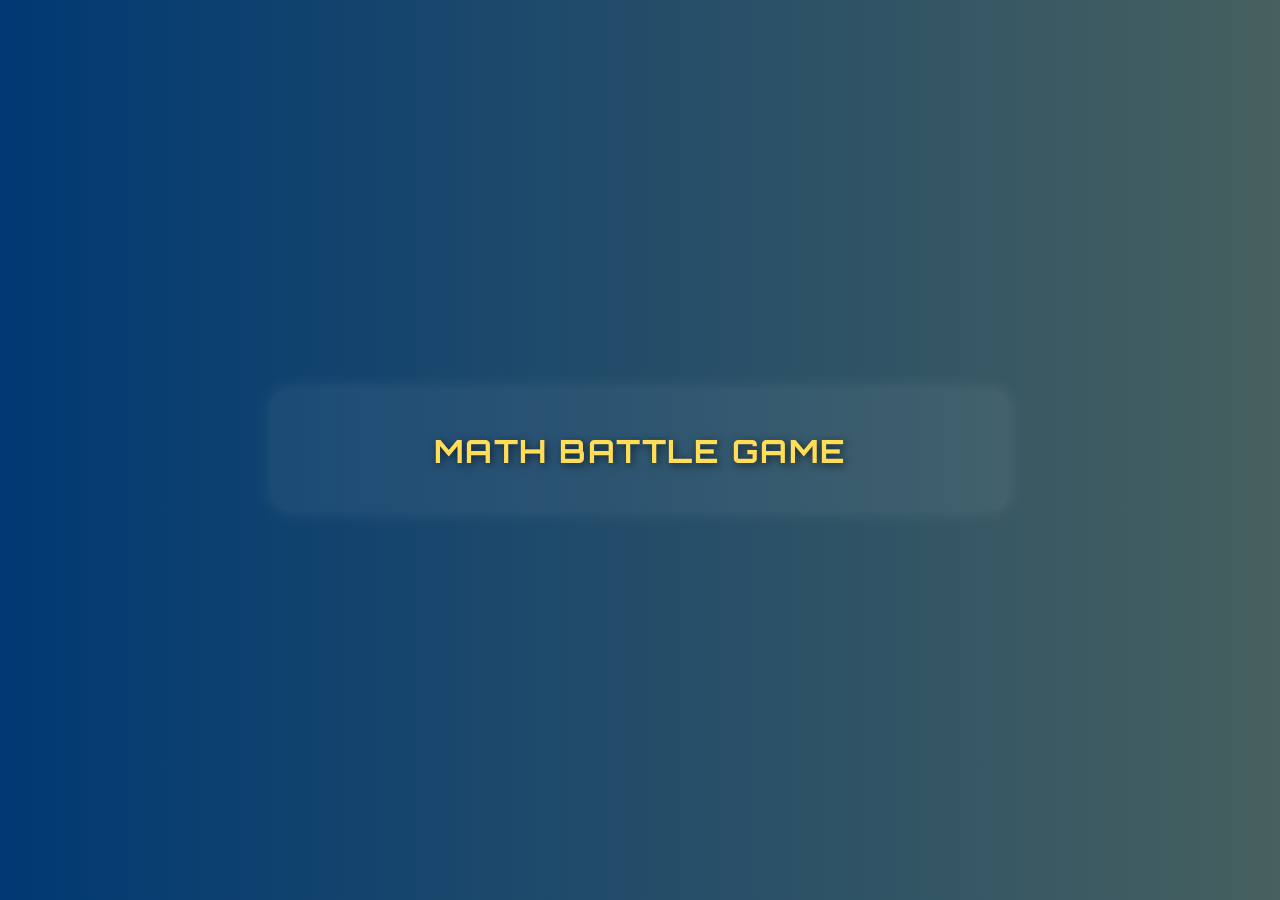
<file: index.html>
<!DOCTYPE html>
<html lang="en">
<head>
  <meta charset="UTF-8">
  <meta name="viewport" content="width=device-width, initial-scale=1.0">
  <title>Math Battle Game</title>
  <link href="https://fonts.googleapis.com/css2?family=Poppins:wght@700&family=Orbitron:wght@600&display=swap" rel="stylesheet">
  <style>
    body {
      margin: 0;
      padding: 0;
      height: 100vh;
      font-family: 'Poppins', sans-serif;
      background: linear-gradient(270deg, #003973, #d4af37, #003973);
      background-size: 600% 600%;
      animation: gradientBG 20s ease infinite;
      color: white;
      overflow: hidden;
      position: relative;
      display: flex;
      justify-content: center;
      align-items: center;
      flex-direction: column;
      text-align: center;
    }
    @keyframes gradientBG {
      0% {background-position: 0% 50%;}
      50% {background-position: 100% 50%;}
      100% {background-position: 0% 50%;}
    }
    .background {
      position: absolute;
      top: 0;
      left: 0;
      width: 100%;
      height: 100%;
      background: inherit;
      z-index: 1;
      transition: filter 1s ease;
    }
    .background.blurred {
      filter: blur(8px);
    }
    .container {
      position: relative;
      z-index: 2;
      text-align: center;
      padding: 20px;
      width: 90%;
      max-width: 700px;
      margin: auto;
      opacity: 0;
      transform: scale(0.8);
      transition: opacity 1.5s ease, transform 1.5s ease;
      background: rgba(255, 255, 255, 0.05);
      border-radius: 20px;
      box-shadow: 0 0 20px rgba(255, 255, 255, 0.1);
    }
    .show {
      opacity: 1;
      transform: scale(1);
    }
    h1, h2, .countdown-number {
      margin-bottom: 20px;
      text-transform: uppercase;
      letter-spacing: 1.5px;
      text-shadow: 2px 2px 8px rgba(0, 0, 0, 0.6);
      color: #ffdd57;
      font-family: 'Orbitron', sans-serif;
    }
    .countdown-number {
      font-size: 5em;
      animation: pop 0.6s ease forwards;
    }
    @keyframes pop {
      0% { transform: scale(0); opacity: 0; }
      50% { transform: scale(1.5); opacity: 1; }
      100% { transform: scale(1); opacity: 1; }
    }
    .start-btn, .answer-btn {
      padding: 14px 30px;
      font-size: 1.2em;
      font-weight: bold;
      border: none;
      border-radius: 30px;
      background: linear-gradient(to right, #ffd700, #ffa500);
      color: #1e3c72;
      cursor: pointer;
      margin: 10px;
      transition: transform 0.3s ease, box-shadow 0.3s ease;
    }
    .start-btn:hover, .answer-btn:hover {
      transform: scale(1.05);
      box-shadow: 0 0 15px #ffd700;
    }
    #question-img {
      width: 100%;
      max-width: 500px;
      border-radius: 20px;
      margin: 20px 0;
      opacity: 0;
      transition: opacity 1s ease;
      box-shadow: 0 0 15px rgba(255,255,255,0.3);
    }
    .fade-in {
      opacity: 1 !important;
    }
    .result-message {
      position: absolute;
      top: 50%;
      left: 50%;
      transform: translate(-50%, -50%) scale(0);
      background: rgba(255, 255, 255, 0.9);
      color: #1e3c72;
      font-size: 2em;
      padding: 20px 40px;
      border-radius: 20px;
      font-weight: bold;
      animation: pop-result 1s forwards;
      z-index: 5;
    }
    @keyframes pop-result {
      0% { transform: translate(-50%, -50%) scale(0); opacity: 0; }
      50% { transform: translate(-50%, -50%) scale(1.2); opacity: 1; }
      100% { transform: translate(-50%, -50%) scale(1); opacity: 1; }
    }
    @media (max-width: 600px) {
      h1, h2, .countdown-number {
        font-size: 1.8em;
      }
      .container {
        padding: 15px;
      }
    }
  </style>
</head>
<body>
  <div class="background" id="background"></div>
  <div class="container" id="main-screen">
    <h1>Math Battle Game</h1>
  </div>
  <script>
  const container = document.getElementById('main-screen');
  const background = document.getElementById('background');

  const questions = [
    { img: 'https://i.postimg.cc/Y2TsCsMR/Screenshot-2025-04-21-212831.png', text: '', choices: ['v³ + 10v² + 75v + 125', 'v³ + 15v² + 70v + 100', 'v³ + 15v² + 75v + 125'], correct: 'C' },
    { img: 'https://i.postimg.cc/MK9L7pS6/Screenshot-2025-04-21-230153.png', text: '', choices: ['81y⁴ + 216y³x + 216y²x² + 96yx³ + 16x⁴', '81y⁴ + 216y³x + 200y²x² + 90yx³ + 16x⁴', '81y⁴ + 200y³x + 216y²x² + 96yx³ + 12x⁴'], correct: 'A' },
    { img: 'https://i.postimg.cc/2jLnSKN7/Screenshot-2025-04-21-230204.png', text: '', choices: ['1 + 6u + 18u² + 27u³', '1 + 9u + 27u² + 27u³', '1 + 9u + 24u² + 30u³'], correct: 'B' },
    { img: 'https://i.postimg.cc/vBFbLTDB/Screenshot-2025-04-21-230212.png', text: '', choices: ['125y³ - 75y² + 15y - 1', '125y³ - 70y² + 10y - 1', '125y³ - 75y² + 10y + 1'], correct: 'A' },
    { img: 'https://i.postimg.cc/65DjQvPy/Screenshot-2025-04-21-230220.png', text: '', choices: ['256 - 256v + 90v² - 12v³ + v⁴', '256 - 240v + 96v² - 16v³ + v⁴', '256 - 256v + 96v² - 16v³ + v⁴'], correct: 'C' },
    { img: 'https://i.postimg.cc/hGM1Vz28/Screenshot-2025-04-22-224439.png', text: '', choices: ['(k + 1)(3(k + 1) + 1) / 2', '(k + 1)(3(k + 1) - 1) / 2', '(k + 1)(3k + 1) / 2'], correct: 'B' },
    { img: 'https://i.postimg.cc/zGGC8XzV/Screenshot-2025-04-22-230709.png', text: '', choices: ['(8k³ + 28k² + 36k + 15) / 3', '(8k³ + 30k² + 35k + 17) / 3', '(8k³ + 30k² + 37k + 15) / 3'], correct: 'C' },
    { img: 'https://i.postimg.cc/V6mLP5wh/Screenshot-2025-04-22-231221.png', text: '', choices: ['((n + 1)(n + 2)(2n + 3)) / 6', '((n + 1)(n + 2)(2n + 2)) / 6', '((n + 1)(n + 3)(2n + 3)) / 6'], correct: 'A' },
    { img: 'https://i.postimg.cc/FsdfZdHb/Screenshot-2025-04-22-232640.png', text: '', choices: ['aₙ = 2n - 5', 'aₙ = 3n - 5', 'aₙ = 3n - 3'], correct: 'B' },
    { img: 'https://i.postimg.cc/4NfGfjrY/Screenshot-2025-04-22-233411.png', text: '', choices: ['aₙ = (n + 1) / (4n - 1)', 'aₙ = (n + 1) / (4n + 1)', 'aₙ = (n - 1) / (4n - 1)'], correct: 'A' },
    { img: 'https://i.postimg.cc/XJbh2CWr/Screenshot-2025-04-22-233739.png', text: '', choices: ['aₙ = (-1)ⁿ · 2ⁿ', 'aₙ = (-1)ⁿ⁺¹ · 2ⁿ⁻¹', 'aₙ = (-1)ⁿ · 2ⁿ⁻¹'], correct: 'C' },
    { img: 'https://i.postimg.cc/v897YNWw/Screenshot-2025-04-22-234130.png', text: '', choices: ['aₙ = n / (n² + 1)', 'aₙ = n / (n² - 1)', 'aₙ = n / (n + 1)'], correct: 'A' },
    { img: 'https://i.postimg.cc/RZ1bW0K9/Screenshot-2025-04-22-234636.png', text: '', choices: ['7056x¹⁵y¹⁰', '8064x¹⁴y¹⁰', '8064x¹⁵y¹⁰'], correct: 'C' }
  ];

  function shuffle(array) {
    for (let i = array.length - 1; i > 0; i--) {
      const j = Math.floor(Math.random() * (i + 1));
      [array[i], array[j]] = [array[j], array[i]];
    }
    return array;
  }

  const shuffledQuestions = shuffle([...questions]);
  let currentQuestion = 0;
  let score = 0;

  window.onload = () => {
    container.classList.add('show');
    setTimeout(() => {
      background.classList.add('blurred');
      container.innerHTML = '<h2>Let\'s test your knowledge, are you ready?</h2>' + '<button class="start-btn" onclick="startGame()">Start</button>';
      container.classList.remove('show');
      setTimeout(() => container.classList.add('show'), 100);
    }, 4000);
  };

  function startGame() {
    currentQuestion = 0;
    score = 0;
    container.classList.remove('show');
    setTimeout(() => showCountdown(), 500);
  }

  function showCountdown() {
    let countdownNumbers = ['3', '2', '1', 'GO!'];
    let i = 0;
    const countdownInterval = setInterval(() => {
      if (i >= countdownNumbers.length) {
        clearInterval(countdownInterval);
        startQuestion();
        return;
      }
      container.innerHTML = `<div class='countdown-number'>${countdownNumbers[i]}</div>`;
      container.classList.remove('show');
      setTimeout(() => container.classList.add('show'), 50);
      i++;
    }, 1000);
  }

  function startQuestion() {
    background.classList.remove('blurred');
    const q = shuffledQuestions[currentQuestion];
    container.innerHTML = '';
    if (q.img) container.innerHTML += `<img id="question-img" src="${q.img}" alt="Question" class="fade-in">`;
    else if (q.text) container.innerHTML += `<h2>${q.text}</h2>`;
    container.innerHTML += `
      <div>
        <button class="answer-btn" onclick="checkAnswer('A')">A) ${q.choices[0]}</button>
        <button class="answer-btn" onclick="checkAnswer('B')">B) ${q.choices[1]}</button>
        <button class="answer-btn" onclick="checkAnswer('C')">C) ${q.choices[2]}</button>
      </div>
    `;
  }

  function checkAnswer(choice) {
    let q = shuffledQuestions[currentQuestion];
    const result = document.createElement('div');
    result.className = 'result-message';
    const isCorrect = choice === q.correct;
    if (isCorrect) score++;
    result.textContent = isCorrect ? '✅ Correct!' : '❌ Wrong! Try again!';
    document.body.appendChild(result);
    setTimeout(() => {
      result.remove();
      if (isCorrect) {
        currentQuestion++;
        if (currentQuestion < shuffledQuestions.length) {
          background.classList.add('blurred');
          showCountdown();
        } else {
          container.innerHTML = `
            <div style="animation: boom 1.5s ease forwards;">
              <h2 style="font-size: 2.5em; color: #ffdd57; animation: pop-result 0.6s ease forwards;">🎉 You completed the battle! 🎉</h2>
              <h3 style="font-size: 2em; margin-top: 10px;">Your Score: ${score} / ${shuffledQuestions.length}</h3>
              <p style="font-size: 1.2em; margin-top: 5px; color: #cceeff;">You're a Math Warrior now! ⚔️</p>
              <button class='start-btn' onclick='startGame()'>Play Again</button>
            </div>
            <canvas id="confetti-canvas" style="position: fixed; top: 0; left: 0; width: 100%; height: 100%; pointer-events: none;"></canvas>`;
          setTimeout(() => launchConfetti(), 100);
        }
      }
    }, 2000);
  }

  function launchConfetti() {
    const canvas = document.getElementById('confetti-canvas');
    const ctx = canvas.getContext('2d');
    canvas.width = window.innerWidth;
    canvas.height = window.innerHeight;
    const confetti = Array.from({ length: 150 }, () => ({
      x: Math.random() * canvas.width,
      y: Math.random() * canvas.height,
      r: Math.random() * 6 + 4,
      d: Math.random() * 150 + 150,
      color: `hsl(${Math.random() * 360}, 100%, 50%)`,
      tilt: Math.random() * 10 - 10
    }));
    function draw() {
      ctx.clearRect(0, 0, canvas.width, canvas.height);
      confetti.forEach(c => {
        ctx.beginPath();
        ctx.fillStyle = c.color;
        ctx.arc(c.x, c.y, c.r, 0, Math.PI * 2);
        ctx.fill();
      });
      update();
      requestAnimationFrame(draw);
    }
    function update() {
      confetti.forEach(c => {
        c.y += Math.cos(c.d) + 1 + c.r / 2;
        c.x += Math.sin(c.d);
        if (c.y > canvas.height) c.y = -10;
      });
    }
    draw();
  }
// Particle Effect
const canvasParticles = document.getElementById('particles-canvas');
const ctxParticles = canvasParticles.getContext('2d');
canvasParticles.width = window.innerWidth;
canvasParticles.height = window.innerHeight;

const mathSymbols = ['+', '−', '=', '×', '÷', '∑', '∫', 'π', '∞', '√'];
const particles = Array.from({ length: 50 }, () => ({
  x: Math.random() * canvasParticles.width,
  y: Math.random() * canvasParticles.height,
  dx: (Math.random() - 0.5) * 0.5,
  dy: (Math.random() - 0.5) * 0.5,
  opacity: Math.random() * 0.5 + 0.2,
  symbol: mathSymbols[Math.floor(Math.random() * mathSymbols.length)],
  fontSize: Math.random() * 18 + 12
}));

function drawParticles() {
  ctxParticles.clearRect(0, 0, canvasParticles.width, canvasParticles.height);
  particles.forEach(p => {
    ctxParticles.beginPath();
    ctxParticles.font = `${p.fontSize}px Poppins`;
    ctxParticles.fillStyle = `hsl(${(Date.now() / 50 + p.x + p.y) % 360}, 100%, 70%, ${p.opacity})`;
    ctxParticles.fillText(p.symbol, p.x, p.y);
    ctxParticles.fill();
    p.x += p.dx;
    p.y += p.dy;
    if (p.x < 0 || p.x > canvasParticles.width) p.dx *= -1;
    if (p.y < 0 || p.y > canvasParticles.height) p.dy *= -1;
  });
  requestAnimationFrame(drawParticles);
}
drawParticles();
</script>
<canvas id="particles-canvas" style="position: fixed; top: 0; left: 0; width: 100%; height: 100%; z-index: 0; pointer-events: none;"></canvas>
</body>
</html>
</file>
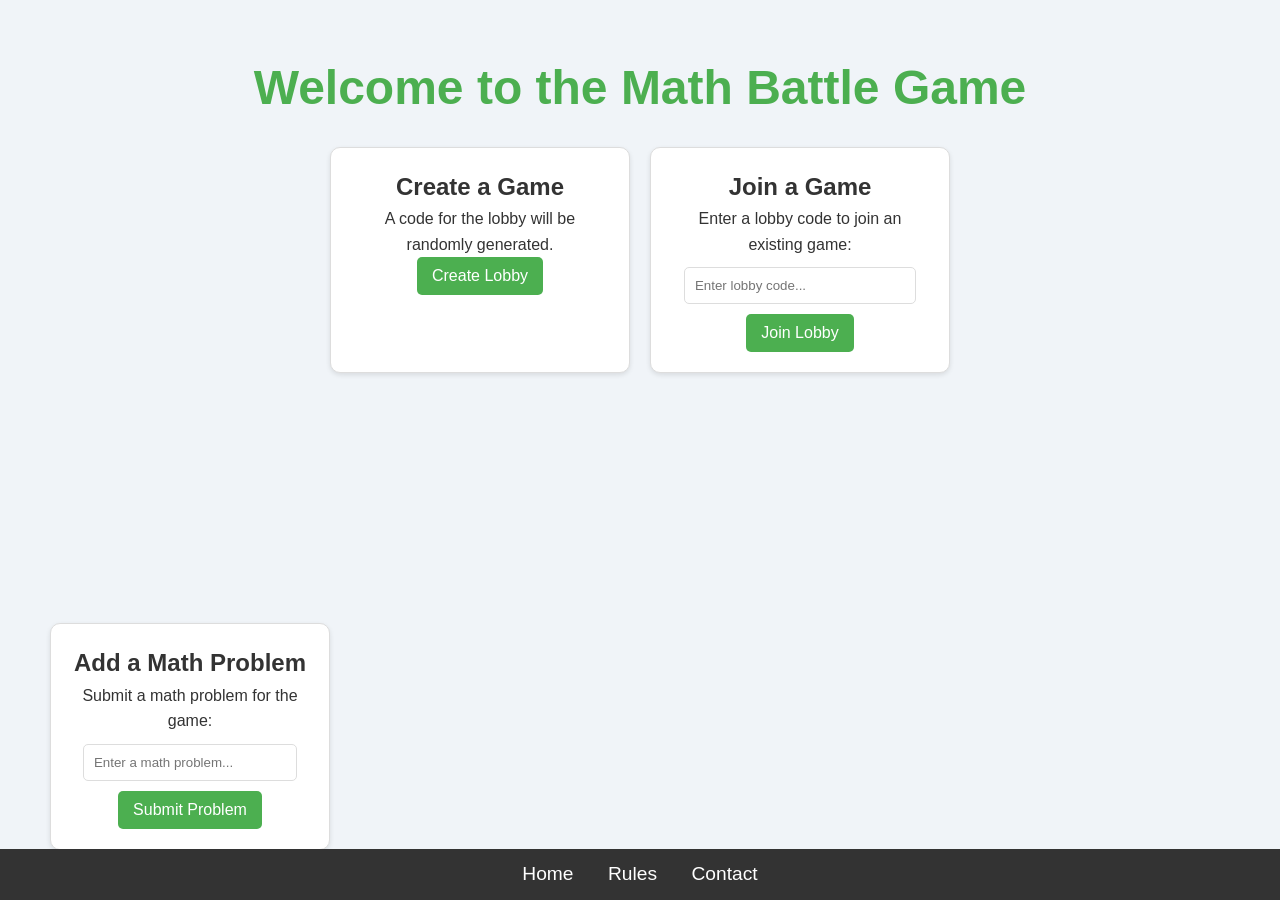
<file: MathProject/index.html>
<!DOCTYPE html>
<html lang="en">
<head>
  <meta charset="UTF-8">
  <meta name="viewport" content="width=device-width, initial-scale=1.0">
  <title>Math Battle Game</title>
  <link rel="stylesheet" href="style.css">
</head>
<body>

  <header>
    <h1>Welcome to the Math Battle Game</h1>
  </header>

  <main>
    <div class="container">
      <!-- Create Lobby Section -->
      <div class="card">
        <h2>Create a Game</h2>
        <p>A code for the lobby will be randomly generated.</p>
        <button onclick="createLobby()">Create Lobby</button>
      </div>

      <!-- Join Lobby Section -->
      <div class="card">
        <h2>Join a Game</h2>
        <p>Enter a lobby code to join an existing game:</p>
        <input type="text" id="lobbyCode" placeholder="Enter lobby code...">
        <button onclick="joinLobby()">Join Lobby</button>
      </div>
    </div>

    <!-- Add Math Problem Section -->
    <div class="math-problem-card">
      <h2>Add a Math Problem</h2>
      <p>Submit a math problem for the game:</p>
      <input type="text" id="mathProblem" placeholder="Enter a math problem...">
      <button onclick="submitProblem()">Submit Problem</button>
    </div>
  </main>

  <footer>
    <nav>
      <a href="#">Home</a>
      <a href="#">Rules</a>
      <a href="#">Contact</a>
    </nav>
  </footer>

  <script>
    function createLobby() {
      let lobbyCode = Math.floor(1000 + Math.random() * 9000); // Generates a random 4-digit lobby code
      alert(`Lobby created! Share this code with others: ${lobbyCode}`);
    }

    function joinLobby() {
      let code = document.getElementById("lobbyCode").value;
      if (code.trim() === "") {
        alert("Please enter a valid lobby code!");
        return;
      }
      alert(`Joining lobby ${code}...`);
    }

    function submitProblem() {
      let problem = document.getElementById("mathProblem").value;
      if (problem.trim() === "") {
        alert("Please enter a math problem!");
        return;
      }
      alert(`Problem added: ${problem}`);
    }
  </script>

</body>
</html>
</file>
<file: MathProject/style.css>
* {
    margin: 0;
    padding: 0;
    box-sizing: border-box;
  }

  body {
    background-color: #f0f4f8;
    font-family: 'Arial', sans-serif;
    color: #333;
    line-height: 1.6;
    text-align: center;
  }

  /* Title */
  h1 {
    font-size: 3rem;
    color: #4CAF50;
    margin-top: 50px;
  }

  /* Container for Create & Join sections */
  .container {
    display: flex;
    justify-content: center;
    gap: 20px;
    margin-top: 20px;
  }

  /* Card styles */
  .card {
    background-color: #fff;
    border: 1px solid #ddd;
    border-radius: 10px;
    box-shadow: 0 2px 5px rgba(0, 0, 0, 0.1);
    padding: 20px;
    width: 300px;
    text-align: center;
    transition: transform 0.3s ease, box-shadow 0.3s ease;
  }

  /* Hover effect */
  .card:hover {
    transform: scale(1.07);
    box-shadow: 0 5px 15px rgba(0, 0, 0, 0.2);
  }

  /* Input fields */
  input {
    width: 90%;
    padding: 10px;
    margin: 10px 0;
    border: 1px solid #ddd;
    border-radius: 5px;
  }

  /* Buttons */
  button {
    background-color: #4CAF50;
    color: white;
    border: none;
    padding: 10px 15px;
    font-size: 1rem;
    cursor: pointer;
    border-radius: 5px;
    transition: background-color 0.3s;
  }

  button:hover {
    background-color: #1c2d1c;
  }

  /* Math problem section (bottom left) */
  .math-problem-card {
    position: absolute;
    bottom: 50px;
    left: 50px;
    background-color: #fff;
    border: 1px solid #ddd;
    border-radius: 10px;
    box-shadow: 0 2px 5px rgba(0, 0, 0, 0.1);
    padding: 20px;
    width: 280px;
    text-align: center;
    transition: transform 0.3s ease, box-shadow 0.3s ease;
  }

  /* Hover effect for math problem section */
  .math-problem-card:hover {
    transform: scale(1.05);
    box-shadow: 0 5px 15px rgba(0, 0, 0, 0.2);
  }

  /* Navigation Bar */
  nav {
    background-color: #333;
    color: white;
    padding: 10px;
    position: fixed;
    bottom: 0;
    width: 100%;
  }

  nav a {
    color: white;
    margin: 0 15px;
    text-decoration: none;
    font-size: 1.2rem;
  }

  nav a:hover {
    text-decoration: underline;
  }
</file>
